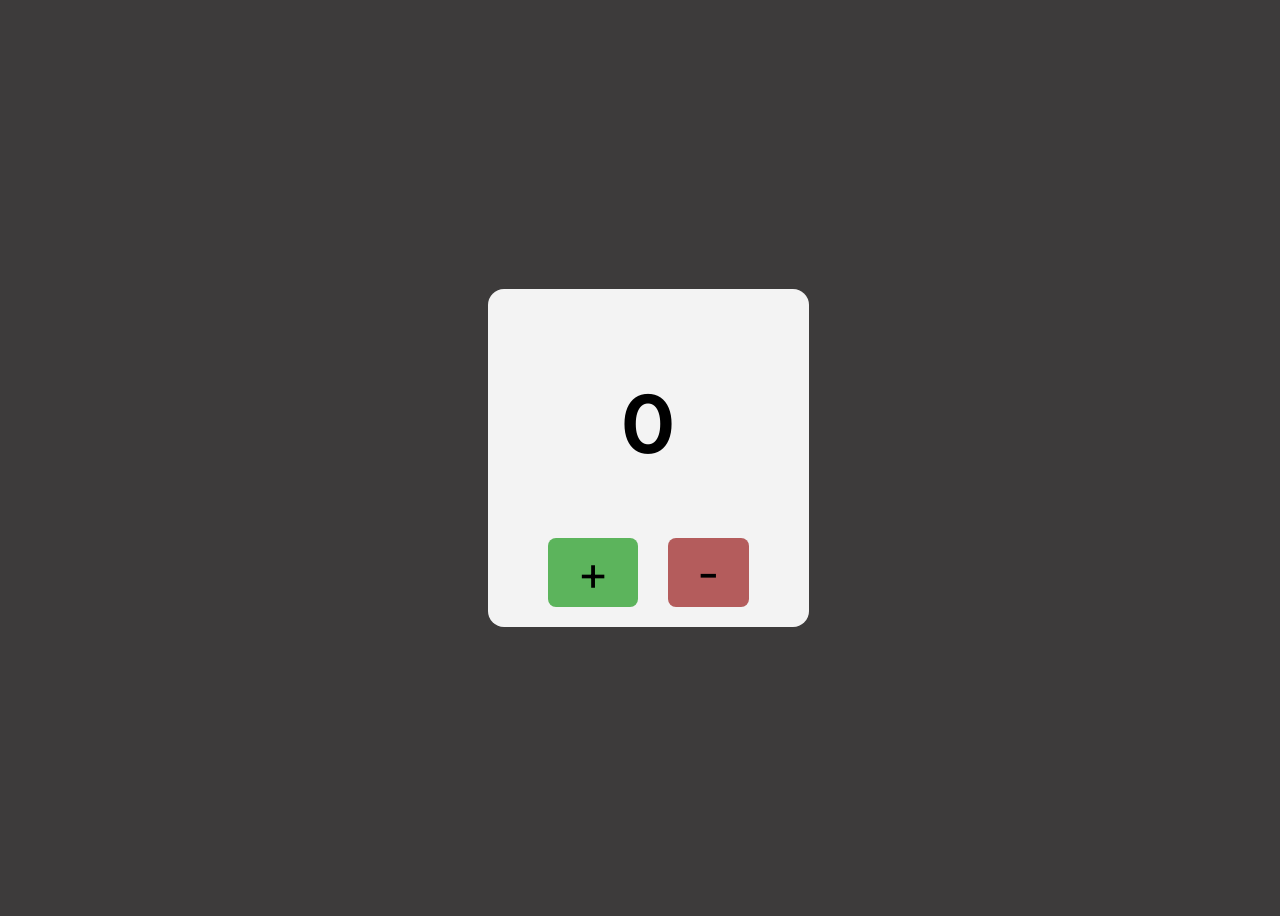
<file: contador-digital/index.html>
<!DOCTYPE html>
<html lang="pt-BR">
<head>
    <meta charset="UTF-8">
    <meta name="viewport" content="width=device-width, initial-scale=1.0">
    <title>Contador Digital com Limites</title>
    <link rel="stylesheet" href="style.css">
    <style>@import url('https://fonts.googleapis.com/css2?family=Inter:ital,opsz,wght@0,14..32,100..900;1,14..32,100..900&family=Roboto:ital,wght@0,100..900;1,100..900&display=swap');</style>
</head>
<body>
    <section>
        <div class="container">
            <div>
                <h1 id="numero-principal">0</h1>
            </div>
            <div class="botoes">
                <button id="btn-mais">+</button>
                <button id="btn-menos">-</button>
            </div>
        </div>
    </section>

    <script src="script.js"></script>
</body>
</html>
</file>
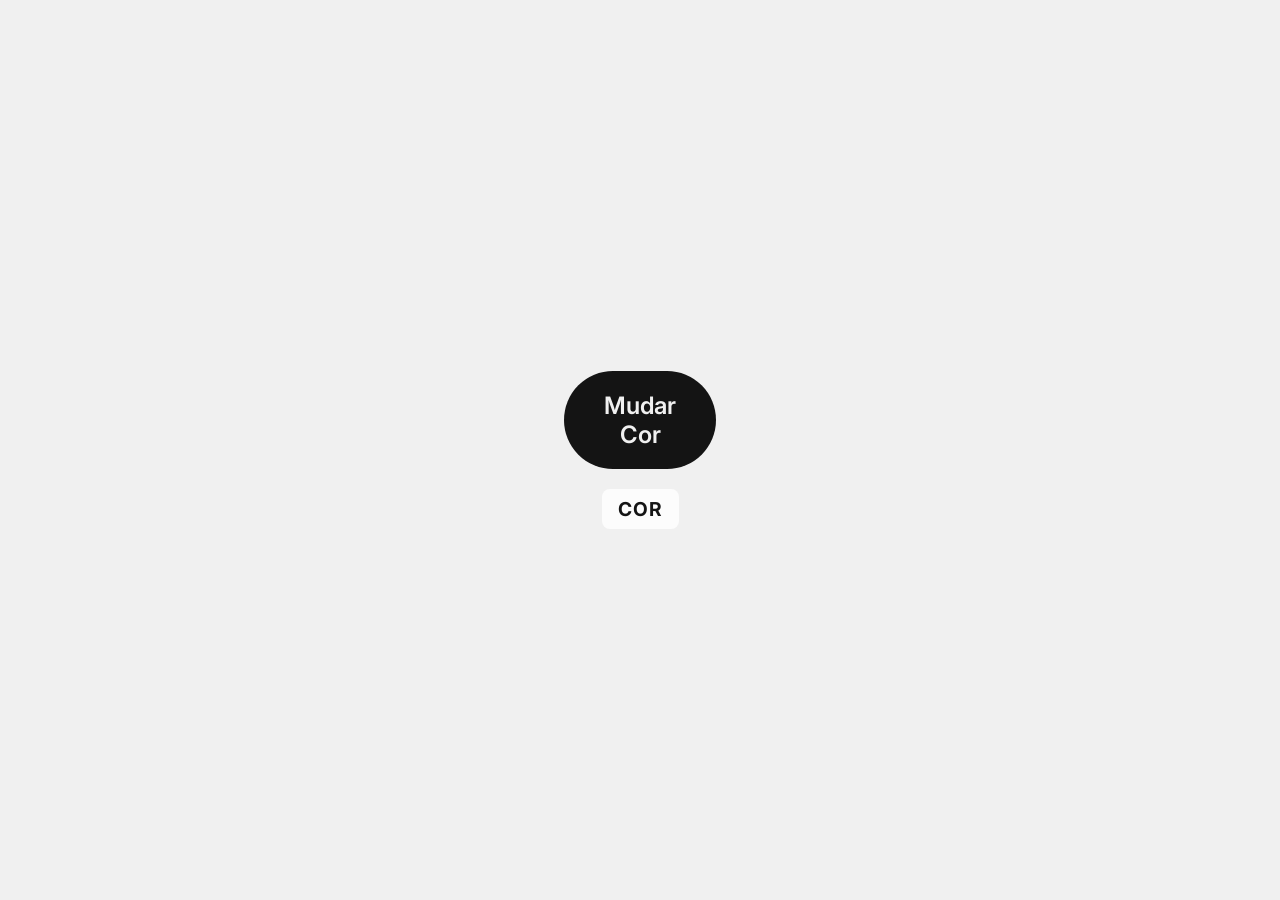
<file: gerador-cores/index.html>
<!DOCTYPE html>
<html lang="pt-BR">
<head>
    <meta charset="UTF-8">
    <meta name="viewport" content="width=device-width, initial-scale=1.0">
    <title>Gerador de cores Aleatorias</title>
    <link rel="stylesheet" href="style.css">
    <style>@import url('https://fonts.googleapis.com/css2?family=Inter:ital,opsz,wght@0,14..32,100..900;1,14..32,100..900&f…');</style>
</head>
<body>
    <section id="tela-principal">
        <div class="container">
            <button type="button" id="btn-cor">Mudar<br>Cor</button>
            <span id="txt-cor">Cor</span>
        </div>
    </section>

    <script src="script.js"></script>
</body>
</html>
</file>
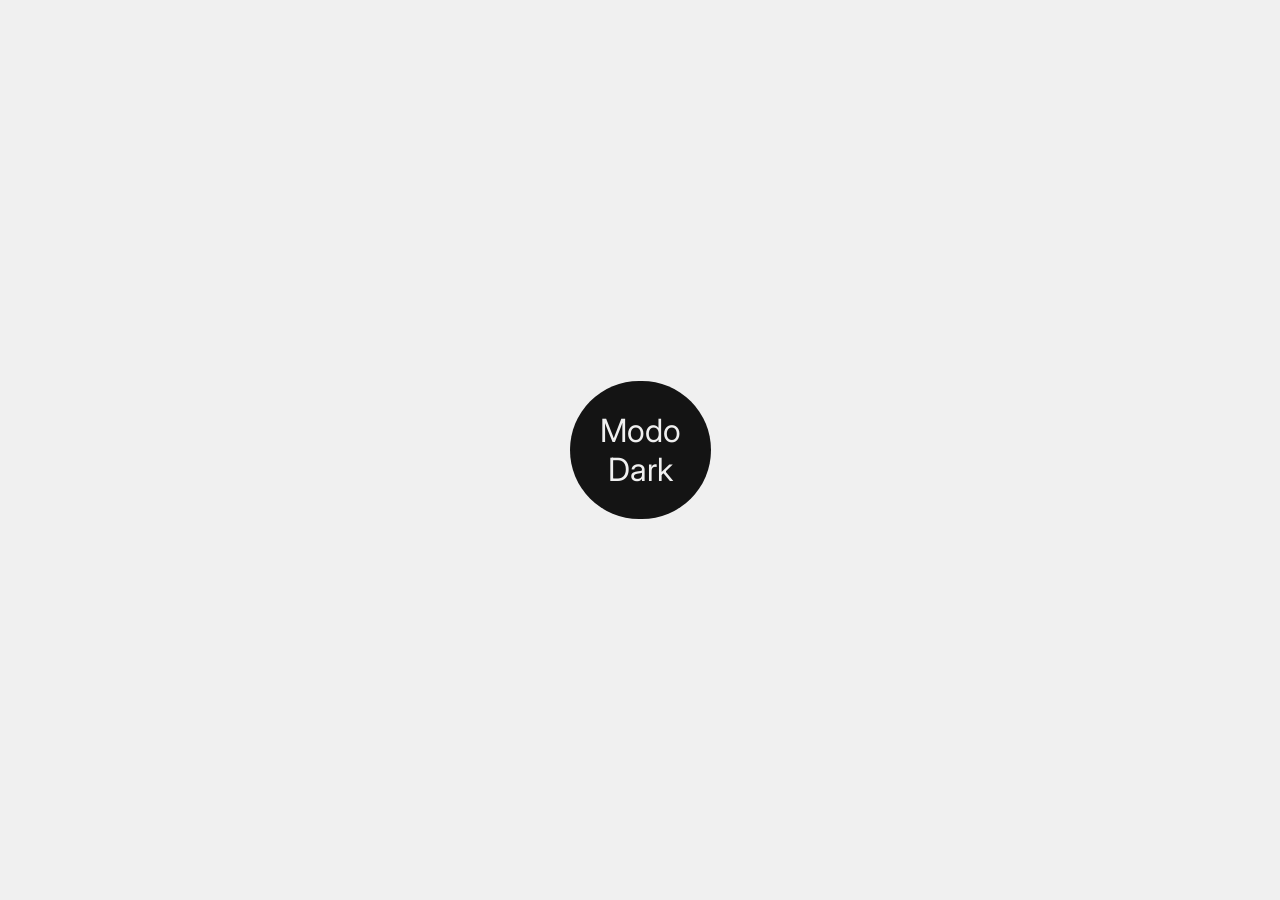
<file: interruptor-luz/index.html>
<!DOCTYPE html>
<html lang="pt-BR">
<head>
    <meta charset="UTF-8">
    <meta name="viewport" content="width=device-width, initial-scale=1.0">
    <title>Interruptor de Luz</title>
    <link rel="stylesheet" href="style.css">
    <style>@import url('https://fonts.googleapis.com/css2?family=Inter:ital,opsz,wght@0,14..32,100..900;1,14..32,100..900&f…');</style>
</head>
<body>
    <section id="tela-principal">
        <div>
            <button id="interruptor">Modo<br>Dark</button>
        </div>
    </section>

    <script src="script.js"></script>
</body>
</html>
</file>
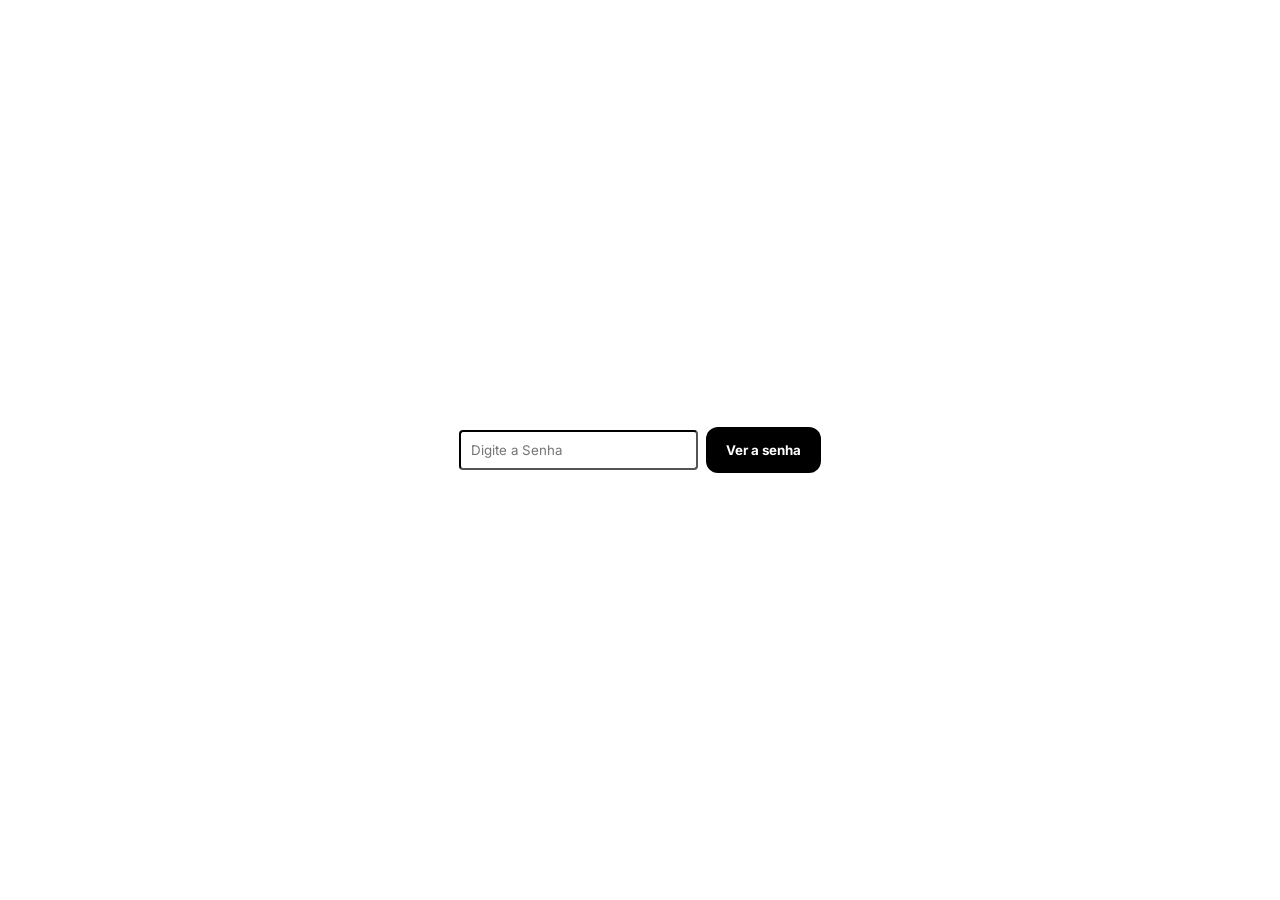
<file: revelador-senhas/index.html>
<!DOCTYPE html>
<html lang="pt-BR">
<head>
    <meta charset="UTF-8">
    <meta name="viewport" content="width=device-width, initial-scale=1.0">
    <title>Revelador de Senhas</title>
    <link rel="stylesheet" href="style.css">
    <style>@import url('https://fonts.googleapis.com/css2?family=Inter:ital,opsz,wght@0,14..32,100..900;1,14..32,100..900&f…');</style>
</head>
<body>
    <section>
        <div class="container">
            <input id="campo-senha" placeholder="Digite a Senha" type="password">
            <button id="btn-ver-senha" type="button">Ver a senha</button>
        </div>
    </section>

    <script src="script.js"></script>
</body>
</html>
</file>
<file: contador-digital/style.css>
* {
    font-family: "Inter", sans-serif;
    font-optical-sizing: auto;
    font-style: normal;
}

body {
    display: flex;
    justify-content: center;
    align-items: center;
    width: 100%;
    height: 100vh;
    background-color: #3d3b3b;
}

.container {
    display: flex;
    flex-direction: column;
    align-items: center;
    justify-content: center;
    background-color: rgb(243, 243, 243);
    color: black;
    padding: 20px 60px;
    border-radius: 16px;
}

.container h1 {
    font-size: 5.0rem;
}

.botoes {
    display: flex;
    flex-direction: row;
    align-items: center;
    justify-content: center;
    gap: 30px;
}

#btn-mais {
    border-style: none;
    font-size: 3.0rem;
    background-color: rgb(92, 180, 92);
    color: black;
    padding: 5px 30px;
    border-radius: 8px;
}

#btn-mais:hover {
    background-color: rgb(29, 119, 29);
    color: white;
    transform: scale(1.05);
}

#btn-menos {
    border-style: none;
    font-size: 3.0rem;
    background-color: rgb(180, 92, 92);
    color: black;
    padding: 5px 30px;
    border-radius: 8px;
}

#btn-menos:hover {
    background-color: rgb(140, 17, 17);
    color: white;
    transform: scale(1.05);
}
</file>
<file: gerador-cores/style.css>
* {
    box-sizing: border-box;
    font-family: "Inter", sans-serif;
    font-optical-sizing: auto;
    font-style: normal;
}

body, html {
    margin: 0;
    padding: 0;
}

#tela-principal {
    display: flex;
    align-items: center;
    justify-content: center;
    width: 100%;
    min-height: 100vh;
    background-color: rgb(240, 240, 240);
    transition: background-color 0.4s ease;
}

.container {
    display: flex;
    flex-direction: column;
    justify-content: center;
    align-items: center;
    gap: 20px;
}

#btn-cor {
    padding: 20px 40px;
    font-size: 1.5rem;
    font-weight: 600;
    border: none;
    border-radius: 50px;
    color: rgb(240, 240, 240);
    background-color: rgb(20, 20, 20);
    cursor: pointer;
    transition: transform 0.2s ease, background-color 0.2s ease;
}

#btn-cor:hover {
    transform: scale(1.05);
    background-color: rgb(40, 40, 40);
}

#txt-cor {
    font-size: 1.2rem;
    font-weight: 700;
    letter-spacing: 1px;
    color: rgb(20, 20, 20);
    background: rgba(255, 255, 255, 0.8);
    padding: 8px 16px;
    border-radius: 8px;
    text-transform: uppercase;
}
</file>
<file: interruptor-luz/style.css>
* {
    font-family: "Inter", sans-serif;
    font-optical-sizing: auto;
    font-style: normal;
}

body, html {
    margin: 0;
    padding: 0;
}

#tela-principal {
    display: flex;
    align-items: center;
    justify-content: center;
    width: 100%;
    height: 100vh;
    background-color: rgb(240, 240, 240);
}

#interruptor{
    padding: 30px;
    font-size: 2.0rem;
    border-style: none;
    border-radius: 100px;
    color: rgb(240, 240, 240);
    background-color: rgb(20,20,20);
    cursor: pointer;
}

#interruptor:hover {
    transform: scale(1.10);
    color: rgb(240, 240, 240);
    background-color:rgb(5, 5, 5);
}

body.dark #tela-principal {
    background-color: rgb(20,20,20);
}

body.dark #interruptor {
    color: rgb(20,20,20);
    background-color: rgb(240,240,240);
}
</file>
<file: revelador-senhas/style.css>
* {
    box-sizing: border-box;
    font-family: "Inter", sans-serif;
    font-optical-sizing: auto;
    font-style: normal;
}

body, html {
    margin: 0;
    padding: 0;
}

.container {
    display: flex;
    flex-direction: row;
    align-items: center;
    justify-content: center;
    gap: 8px;
    width: 100%;
    height: 100vh;
}

#campo-senha {
    border-color: black;
    padding: 10px;
    border-radius: 4px;
}

#btn-ver-senha {
    border-style: none;
    background-color: black;
    color: white;
    font-weight: bold;
    padding: 15px 20px;
    border-radius: 12px;
    cursor: pointer;
}

#btn-ver-senha:hover {
    transform: scale(1.05);
}
</file>
